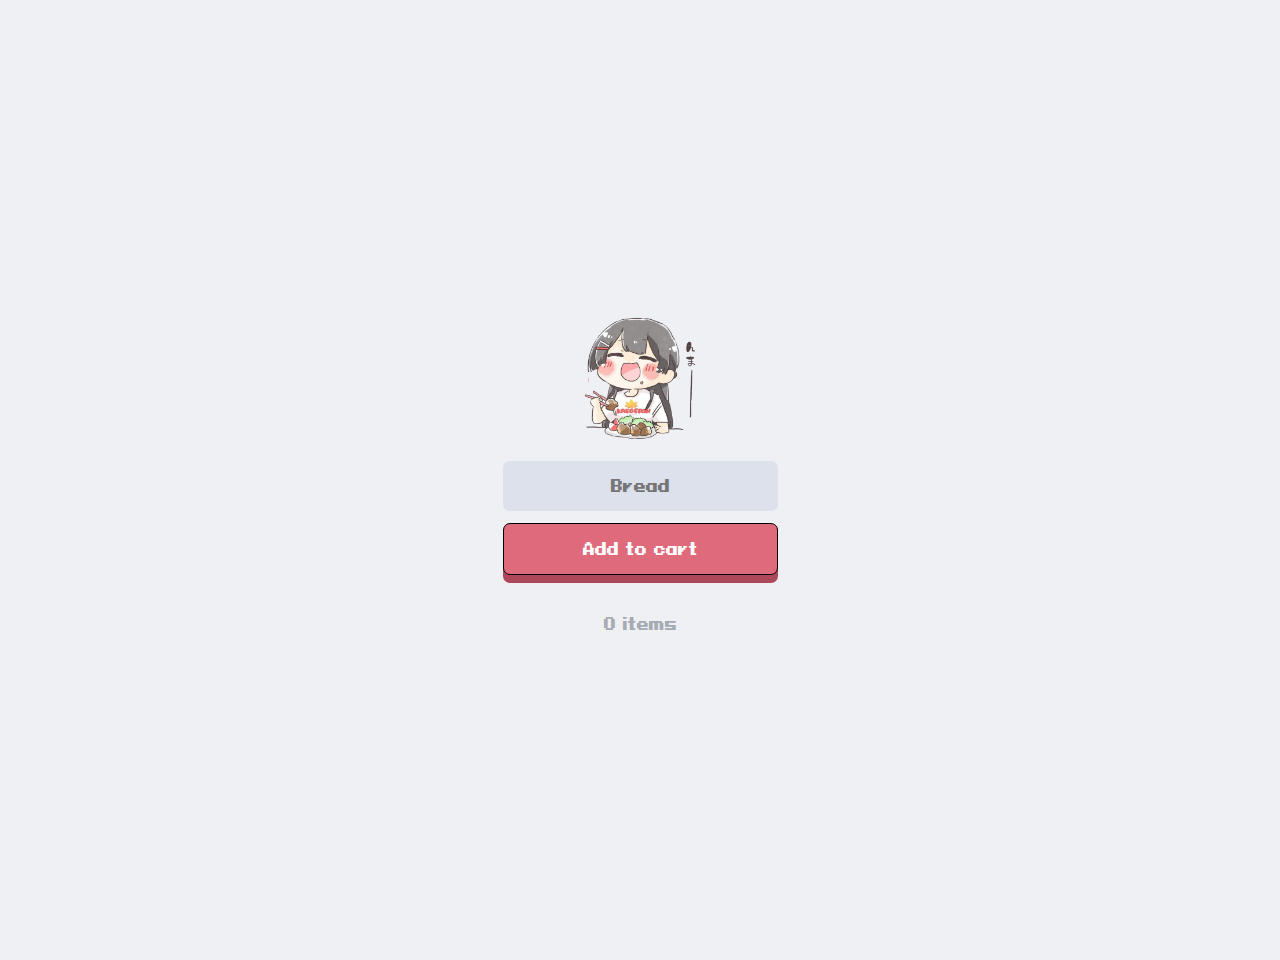
<file: index.html>
<!doctype html>
<html>
    <head>
        <title>ShoppApp</title>
        <link rel="apple-touch-icon" sizes="180x180" href="favicon_io/apple-touch-icon.png">
        <link rel="icon" type="image/png" sizes="32x32" href="favicon_io/favicon-32x32.png">  
        <link rel="icon" type="image/png" sizes="16x16" href="favicon_io/favicon-16x16.png">
        <link rel="manifest" href="favicon_io/site.webmanifest">
        <meta name="viewport" content="width=device-width initial-scale=1"> 
        <link rel="stylesheet" href="index.css">
        <script defer src="index.js" type = "module"></script>
    </head>
    <body>
        <div class = "container">
            <img src="assets/girl-rmbg.png" alt ="anime girl eating">
            <input type="text" id="input-field" placeholder="Bread">
            <button id="add-button">Add to cart</button>
            <ul id="shopping-list"></ul>
            <p id ="item-count"></p>
        </div>
    </body>
</html>
</file>
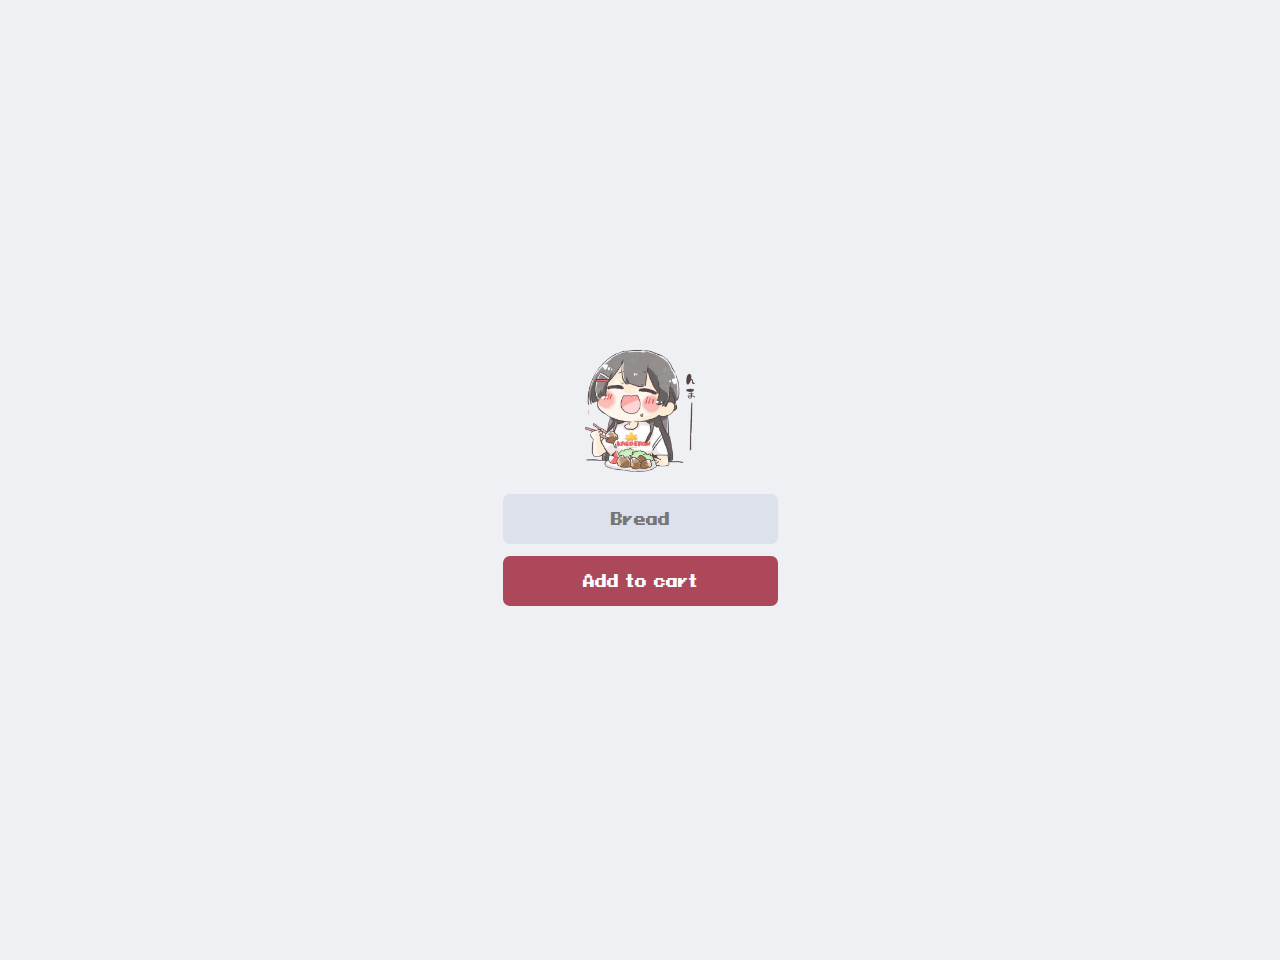
<file: WebApp/index.html>
<!doctype html>
<html>
    <head>
        <title>ShoppApp</title>
        <link rel="apple-touch-icon" sizes="180x180" href="favicon_io/apple-touch-icon.png">
        <link rel="icon" type="image/png" sizes="32x32" href="favicon_io/favicon-32x32.png">  
        <link rel="icon" type="image/png" sizes="16x16" href="favicon_io/favicon-16x16.png">
        <link rel="manifest" href="favicon_io/site.webmanifest">
        <meta name="viewport" content="width=device-width initial-scale=1"> 
        <link rel="stylesheet" href="index.css">
        <script defer src="index.js" type = "module"></script>
    </head>
    <body>
        <div class = "container">
            <img src="assets/girl-rmbg.png" alt ="anime girl eating">
            <input type="text" id="input-field" placeholder="Bread">
            <button id="add-button">Add to cart</button>
            <ul id="shopping-list"></ul>
        </div>
    </body>
</html>
</file>
<file: index.css>
html, body {
    margin: 0;
    padding: 0;
    font-family: 'PixelFont', sans-serif;
    background-color: #EEF0F4;
    color: #432000;

}

.container {
    height: 100vh;
    display: flex;  
    justify-content: center;
    flex-direction: column;
    row-gap: 12px;
    margin: 30px auto;
    width: 275px;
    user-select: none;
}

input {
    font-family: 'PixelFont', sans-serif;
    text-align: center;
    color: #432000;
    background-color: #DCE1EB;
    border: none; 
    border-radius: 7px;
    padding: 15px;
    font-size: medium;
    width: 100%;
    box-sizing: border-box;
    user-select: none;
    
}

button {
    box-sizing: border-box;
    font-family: 'PixelFont', sans-serif;
    font-size: medium;
    border-width: 1px;
    padding: 15px;
    margin-bottom: 10px;
    border-radius: 7px;
    border-style: solid;
    border-color: black;
    color: #FDFDFD;
    background-color: #de6a7b;
    width: 100%;
    box-shadow: 0px 8px #AC485A;

}

button:active {

    margin-top:10px;
    box-shadow: none;
}

button:hover{
    background-color: #e77c8c;
    cursor: pointer;
}

img {
    max-width: 150px;
    margin: 0 auto;
}

ul {
    margin: 0;
    padding: 0;
    display: flex;
    flex-wrap: wrap;
    gap: 5px;
    list-style: none;
    
}

ul li {
    border-radius: 7px;
    flex-grow: 1;
    text-align: center;
    padding: 15px;
    background-color: #FFFDF8;
    box-shadow: 0px 1px 4px rgba(0, 0, 0, 0.2);
    animation-name: onLoad;
    animation-duration: 1s;
    animation-delay: 100ms;
}

ul li:hover {
    background-color: #FFECC7;
    cursor: pointer;
}

#item-count {
    margin-top:5px;
    text-align: center;
    color: #A6AAB2;
}

@font-face {
    font-family: "PixelFont";
    src: url(pixeloid-font/PixeloidSansBold-PKnYd.ttf);
}
</file>
<file: WebApp/index.css>
/*
ADD TO CART BUTTON
background-color: #432000;

ITEM BUTTONS
background-color: #FFECC7;
*/

html, body {
    margin: 0;
    padding: 0;
    font-family: 'PixelFont', sans-serif;
    background-color: #EEF0F4;
    color: #432000;

}

.container {
    height: 100vh;
    display: flex;  
    justify-content: center;
    flex-direction: column;
    row-gap: 12px;
    margin: 30px auto;
    width: 275px;
    user-select: none;
}

input {
    font-family: 'PixelFont', sans-serif;
    text-align: center;
    color: #432000;
    background-color: #DCE1EB;
    border: none; 
    border-radius: 7px;
    padding: 15px;
    font-size: medium;
    width: 100%;
    box-sizing: border-box;
    
}

button {
    font-family: 'PixelFont', sans-serif;
    font-size: medium;
    border:none;
    padding: 15px;
    border-radius: 7px;
    color: #FDFDFD;
    background-color: #AC485A;
    width: 100%;
}

button:hover{
    background-color: #432000;
    cursor: pointer;
}

img {
    max-width: 150px;
    margin: 0 auto;
}

ul {
    margin: 0;
    padding: 0;
    display: flex;
    flex-wrap: wrap;
    gap: 5px;
    list-style: none;
    
}

ul li {
    border-radius: 7px;
    flex-grow: 1;
    text-align: center;
    padding: 15px;
    background-color: #FFFDF8;
    box-shadow: 0px 1px 4px rgba(0, 0, 0, 0.2)
}

ul li:hover {
    background-color: #FFECC7;
    cursor: pointer;
}

@font-face {
    font-family: "PixelFont";
    src: url(pixeloid-font/PixeloidSansBold-PKnYd.ttf);
}
</file>
